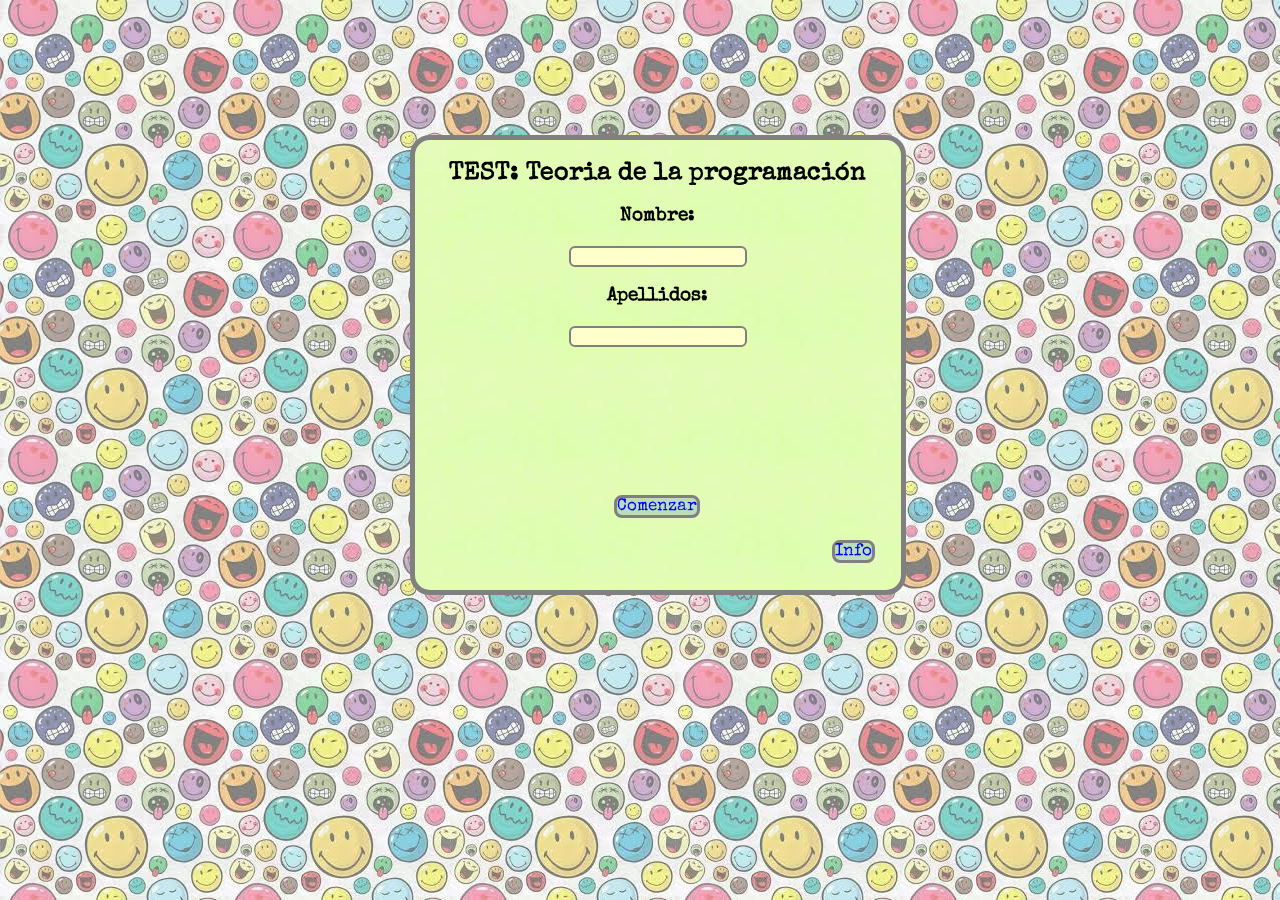
<file: index.html>
<!DOCTYPE html><html> <head> <title>Inicio Formulario 10 preguntas</title> <meta charset="utf-8" lang="ES"> <meta name="description" content=""> <meta name="viewport" content="width=device-width, initial-scale=1.0"> <link rel="stylesheet" type="text/css" media="screen and (min-width: 961px)" href="css/p.css"> <link rel="stylesheet" type="text/css" media="screen and (max-width: 960px)" href="css/m.css"> <script src='js/PRUEBAJS.js'></script> <link href="https://fonts.googleapis.com/css?family=Special+Elite" rel="stylesheet"> <link rel="shortcut icon" href="img/lobo3.ico"> </head> <body> <div class="generalindex"> <h2>TEST: Teoria de la programación</h2> <h3>Nombre:</h3> <input id='text' type='text'> <h3>Apellidos:</h3> <input id='text' type='text'> <div class="botoncomenzar"><a href="formulario10p.html">Comenzar</a></div><div class="ayudainicio"><a href="info.html">Info</a></div></div></body></html>
</file>
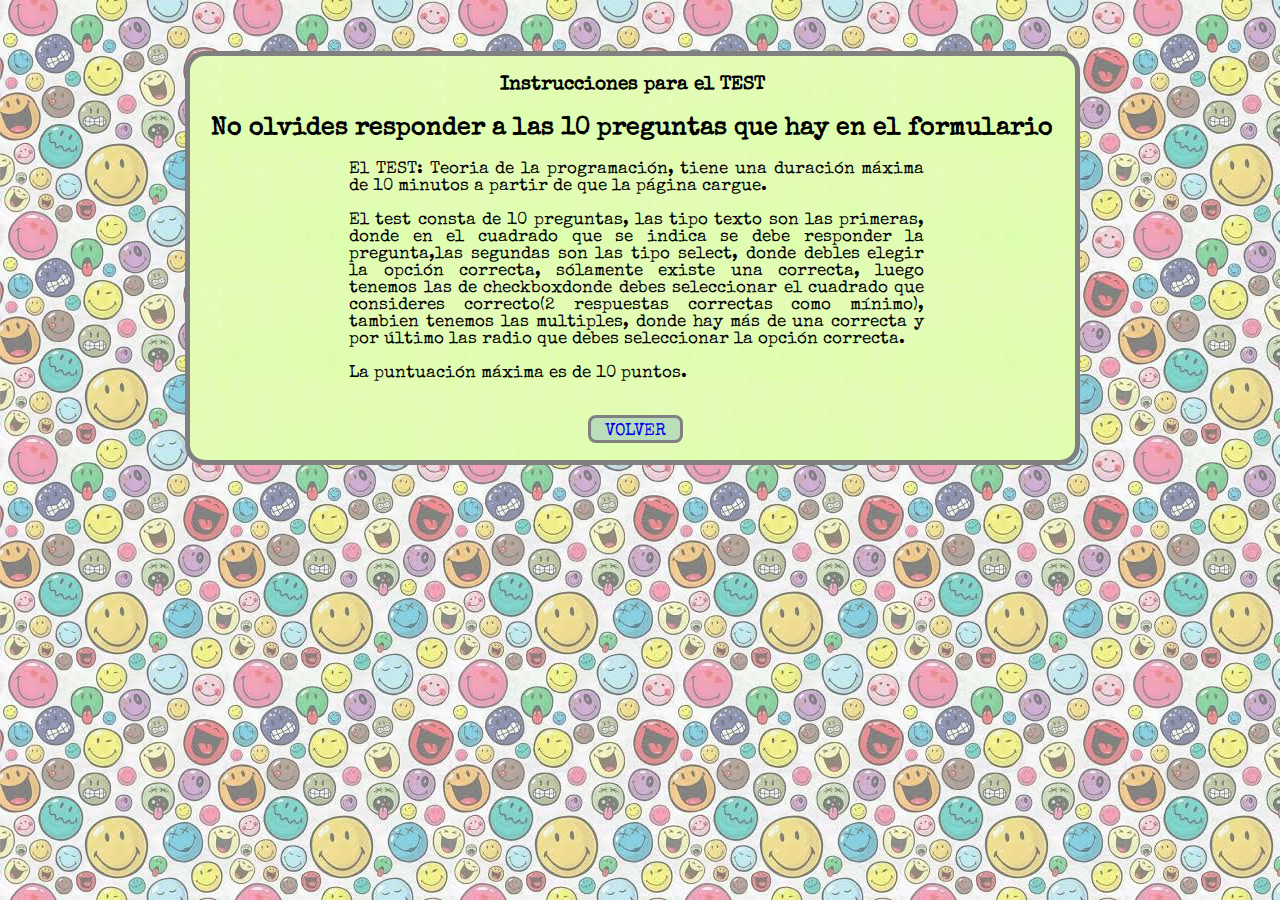
<file: info.html>
<!DOCTYPE html><html><head><title>Instrucciones</title><meta charset="utf-8" lang="ES"><meta name="description" content=""><meta name="viewport" content="width=device-width, initial-scale=1.0"><link rel="stylesheet" type="text/css" media="screen and (min-width: 961px)" href="css/p.css"><link rel="stylesheet" type="text/css" media="screen and (max-width: 960px)" href="css/m.css"><script src='js/PRUEBAJS.js'></script><link href="https://fonts.googleapis.com/css?family=Special+Elite" rel="stylesheet"><link rel="shortcut icon" href="img/lobo3.ico"></head><body><div class="generali"><h3>Instrucciones para el TEST</h3><div id="instrucciones"><h2>No olvides responder a las 10 preguntas que hay en el formulario</h2><p><div id="reglas">El TEST: Teoria de la programación, tiene una duración máxima de 10 minutos a partir de que la página cargue.<p>El test consta de 10 preguntas, las tipo texto son las primeras, donde en el cuadrado que se indica se debe responder la pregunta,las segundas son las tipo select, donde debles elegir la opción correcta, sólamente existe una correcta, luego tenemos las de checkboxdonde debes seleccionar el cuadrado que consideres correcto(2 respuestas correctas como mínimo), tambien tenemos las multiples, donde hay más de una correcta y por último las radio que debes seleccionar la opción correcta.<p>La puntuación máxima es de 10 puntos.</div><br><div id="volverprincipal"><a href="index.html"> VOLVER </a></div><br></div></div></body></html>
</file>
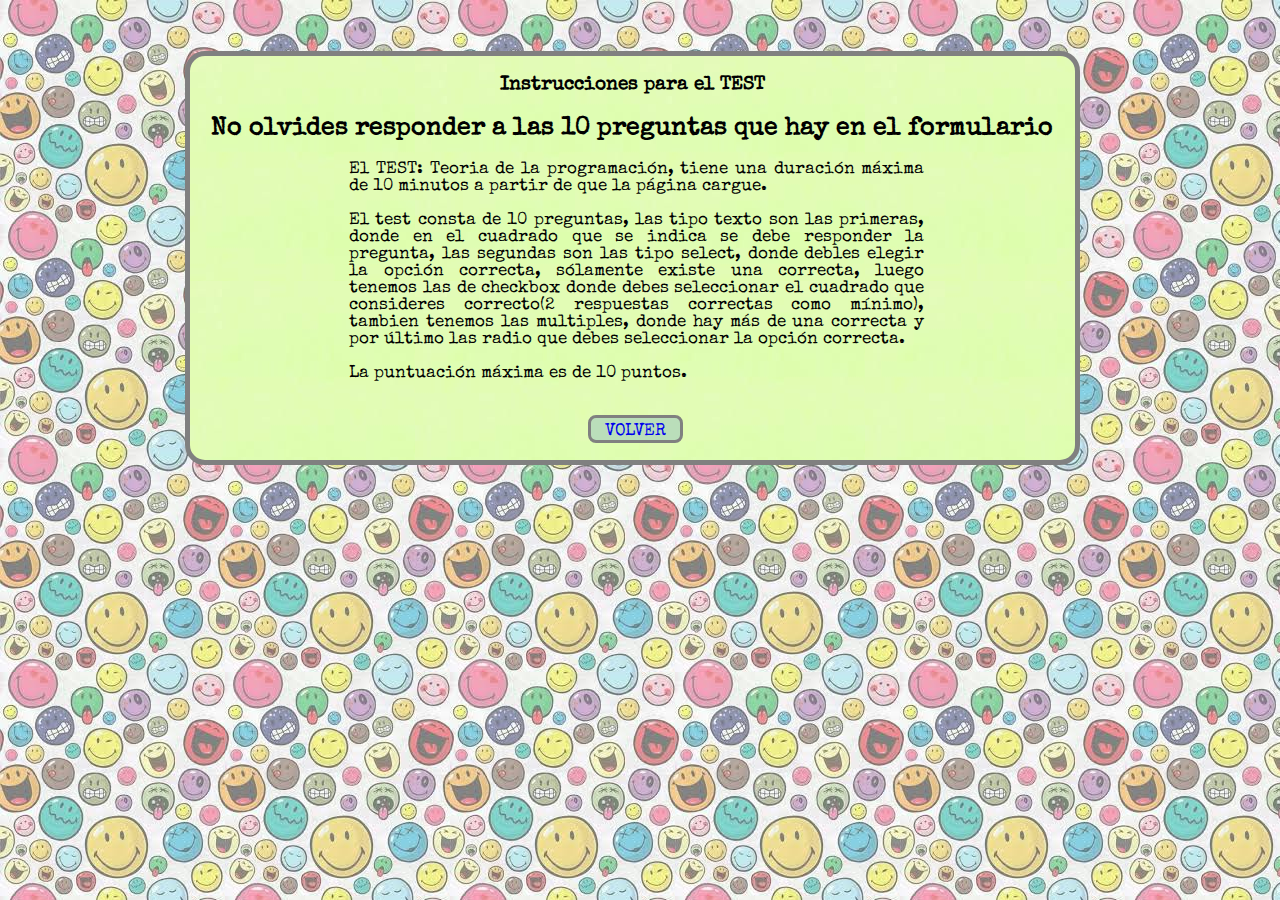
<file: instrucciones.html>
<!DOCTYPE html><html><head><title>Instrucciones</title><meta charset="utf-8" lang="ES"><meta name="description" content=""><meta name="viewport" content="width=device-width, initial-scale=1.0"><link rel="stylesheet" type="text/css" media="screen and (min-width: 961px)" href="css/p.css"><link rel="stylesheet" type="text/css" media="screen and (max-width: 960px)" href="css/m.css"> <script src='js/PRUEBAJS.js'></script> <link href="https://fonts.googleapis.com/css?family=Special+Elite" rel="stylesheet"><link rel="shortcut icon" href="img/lobo3.ico"></head><body><div class="generali"><h3>Instrucciones para el TEST</h3><div id="instrucciones"><h2>No olvides responder a las 10 preguntas que hay en el formulario</h2><p><div id="reglas"> El TEST: Teoria de la programación, tiene una duración máxima de 10 minutos a partir de que la página cargue.<p> El test consta de 10 preguntas, las tipo texto son las primeras, donde en el cuadrado que se indica se debe responder la pregunta, las segundas son las tipo select, donde debles elegir la opción correcta, sólamente existe una correcta, luego tenemos las de checkbox donde debes seleccionar el cuadrado que consideres correcto(2 respuestas correctas como mínimo), tambien tenemos las multiples, donde hay más de una correcta y por último las radio que debes seleccionar la opción correcta.<p> La puntuación máxima es de 10 puntos.</div> <br><div id="volverprincipal"><a href="formulario10p.html"> VOLVER </a></div> <br></div></div></body></html>
</file>
<file: css/p.css>
.general{border:5px solid gray;width:70%;margin-left:14%;text-align:center;background-image:url(../img/fondo7.jpg);background-repeat:repeat;border-radius:20px}.generali{border:5px solid gray;width:70%;margin-left:14%;text-align:center;background-image:url(../img/fondo7.jpg);background-repeat:repeat;border-radius:20px;margin-top:4%}.generalindex{border:5px solid gray;text-align:center;background-image:url(../img/fondo7.jpg);background-repeat:repeat;border-radius:20px;position:fixed;width:38%;left:32%;height:50%;top:15%}h3,h2{font-family:'Special Elite',cursive;color:black}#text{width:35%;background-color:#FFC;border:2px solid gray;border-radius:6px 6px}#selt{background-color:#FFC;border:2px solid gray;border-radius:6px 6px}body{background-image:url(../img/fondo5.jpg);background-repeat:repeat}html{font-size:1.3vw;font-family:'Special Elite',cursive}#esconder,#mostrar{display:block}#esconder{border-radius:20px;background-image:url(../img/fondo6.jpg);background-repeat:repeat;position:absolute;top:1.2%;width:69.39%}#resultadosDiv{font-family:'Special Elite',cursive}#botoncorregir{font-family:'Special Elite',cursive;width:20%;font-weight:700;cursor:pointer;padding:5px;margin:0 10px 20px 0;border:3px solid gray;background:#badeba;border-radius:8px 8px 8px 8px;border-color:grey}#sel1{height:90px;background-color:#FFC;border:2px solid gray;font-family:'Special Elite',cursive;border-radius:6px 6px}#sel{height:78px;background-color:#FFC;border:2px solid gray;font-family:'Special Elite',cursive;border-radius:6px 6px}#botoncorregir:hover,.ayuda:hover,#volverprincipal:hover,.botoncomenzar:hover,.ayudainicio:hover{background:gray;transform:scale(1.2);-ms-transform:scale(1.2);-moz-transform:scale(1.2);-webkit-transform:scale(1.2);-o-transform:scale(1.2) border-radius:10px 10px 10px 10px;border:4px solid white}.ayuda{text-decoration:none;font-family:'Special Elite',cursive;background:#badeba;position:fixed;left:15%;border-style:solid;top:2%;border-radius:8px 8px 8px 8px;border:3px solid gray}#volverprincipal{font-family:'Special Elite',cursive;background:#badeba;position:relative;left:15%;border-style:solid;top:2%;border-radius:8px 8px 8px 8px;border:3px solid gray;width:10%;left:45%;padding-top:5px}a:hover{color:white}a{text-decoration:none}.cronometro{width:13%;border-radius:8px 8px 8px 8px;border:4px solid gray;position:fixed;background-image:url(../img/fondo7.jpg);background-repeat:repeat}#nombrecronometro{text-align:center;padding-top:1rem;padding-bottom:.5rem}#timer{background-color:#badeba;text-align:center;color:black;border-radius:5px 5px 5px 5px;border:3px solid gray}#lobo1{left:72%;position:absolute;top:18%}img#lobo1{width:8%}#tituloexamen{font-family:'Special Elite',cursive;font-size:larger}#universidad{font-family:'Special Elite',cursive;font-size:40px;color:grey;text-decoration:underline;text-decoration-style:solid}#lobo2{left:20%;position:absolute;top:18%}img#lobo2{width:8%}#reglas{font-family:'Special Elite',cursive;width:65%;position:relative;left:18%;text-align:justify}.ayudainicio{text-decoration:none;font-family:'Special Elite',cursive;background:#badeba;position:fixed;left:65%;top:60%;border-radius:8px 8px 8px 8px;border:3px solid gray}.botoncomenzar{text-decoration:none;font-family:'Special Elite',cursive;background:#badeba;position:fixed;top:55%;left:48%;border-radius:8px 8px 8px 8px;border:3px solid gray}[type="checkbox"]{position:absolute;left:50px}[type="checkbox"]+label:after{content:'';position:absolute}[type="checkbox"]+label{display:block;position:relative;cursor:pointer;transition:color .3s}[type="checkbox"]+label:after{width:30px;height:30px;transition:all .1s;top:0;left:0}[type="checkbox"]:checked+label{color:#c76b99}#FLOR_0,#FLOR_1,#FLOR_2,#FLOR_3,#FLOR_4,#FLOR_5{position:absolute;left:45%}#checkboxDiv{position:relative;text-align:justify;left:28%}#RATON_0,#RATON_1,#RATON_2,#RATON_3,#RATON_4{position:absolute;left:-2%}[type="radio"]{position:absolute}[type="radio"]+label:after{content:'';position:absolute}[type="radio"]+label{display:block;position:relative;cursor:pointer;transition:color .3s}[type="radio"]+label:after{width:30px;height:30px;transition:all .1s;top:0;left:0}[type="radio"]:checked+label{color:#c76b99}#checkboxDiv3{text-align:left;width:70%;position:relative;left:28%}#POKEMON_0,#POKEMON_1,#POKEMON_2,#POKEMON_3{left:-3%}#color_0,#color_1,#color_2,#color_3{left:46.5%}
</file>
<file: css/m.css>
body{background-image:url(../img/fondo5.jpg);background-repeat:repeat}html{font-size:4vw;font-family:'Special Elite',cursive}.general{border:5px solid gray;text-align:center;background-image:url(../img/fondo7.jpg);background-repeat:repeat;border-radius:20px;margin-top:25%}.generali{border:5px solid gray;text-align:center;background-image:url(../img/fondo7.jpg);background-repeat:repeat;border-radius:20px;margin-top:15%}.generalindex{border:5px solid gray;text-align:center;background-image:url(../img/fondo7.jpg);background-repeat:repeat;border-radius:20px;position:fixed;height:50%;top:15%}h3,h2{font-family:'Special Elite',cursive}#esconder,#mostrar{display:block}#esconder{border-radius:20px;background-image:url(../img/fondo6.jpg);background-repeat:repeat;position:absolute;top:13.8%;width:93%}#text{background-color:#FFC;border:2px solid gray;border-radius:6px 6px}#selt{background-color:#FFC;border:2px solid gray;border-radius:6px 6px}#sel1{height:90px;background-color:#FFC;border:2px solid gray;font-family:'Special Elite',cursive;border-radius:6px 6px}#sel{height:78px;background-color:#FFC;border:2px solid gray;font-family:'Special Elite',cursive;border-radius:6px 6px}#resultadosDiv{font-family:'Special Elite',cursive}#botoncorregir{font-family:'Special Elite',cursive;width:30%;font-weight:700;cursor:pointer;padding:5px;margin:0 10px 20px 0;border:3px solid gray;background:#badeba;border-radius:8px 8px 8px 8px;border-color:grey}a:hover{color:white}a{text-decoration:none}#botoncorregir:hover,.ayuda:hover,#volverprincipal:hover{background:gray;transform:scale(1.2);-ms-transform:scale(1.2);-moz-transform:scale(1.2);-webkit-transform:scale(1.2);-o-transform:scale(1.2) border-radius:10px 10px 10px 10px;border:4px solid white}.ayuda{text-decoration:none;font-family:'Special Elite',cursive;background:#badeba;position:fixed;left:80%;border-style:solid;top:4.5%;border-radius:8px 8px 8px 8px;border:3px solid gray;padding-top:1%;height:3.5%;z-index:10}.cronometro{width:94%;top:1%;border-radius:8px 8px 8px 8px;border:3px solid gray;position:fixed;background-image:url(../img/fondo7.jpg);background-repeat:repeat;height:11%;z-index:10}#nombrecronometro{text-align:left}#timer{width:30%;background-color:#badeba;text-align:center;color:black;border-radius:5px 5px 5px 5px;border:3px solid gray;top:8.5%;position:fixed;left:6%}#lobo2{position:fixed;top:4.4%;left:47%;z-index:10}img#lobo2{width:12%}#lobo1{position:fixed;top:4%;left:64%;z-index:10}img#lobo1{width:12%}#volverprincipal{font-family:'Special Elite',cursive;background:#badeba;position:relative;left:15%;border-style:solid;top:2%;border-radius:8px 8px 8px 8px;border:3px solid gray;width:20%;left:40%;padding-top:5px}.ayudainicio{text-decoration:none;font-family:'Special Elite',cursive;background:#badeba;position:fixed;left:82%;top:60%;border-radius:8px 8px 8px 8px;border:3px solid gray;width:11%}.botoncomenzar{text-decoration:none;font-family:'Special Elite',cursive;background:#badeba;position:fixed;top:56%;left:43%;border-radius:8px 8px 8px 8px;border:3px solid gray}[type="checkbox"]{position:absolute;left:50px}[type="checkbox"]+label:after{content:'';position:absolute}[type="checkbox"]+label{display:block;position:relative;cursor:pointer;transition:color .3s;bottom:-2px}[type="checkbox"]+label:after{width:30px;height:30px;transition:all .1s;top:0;left:0}[type="checkbox"]:checked+label{color:#c76b99}#FLOR_0,#FLOR_1,#FLOR_2,#FLOR_3,#FLOR_4,#FLOR_5{position:absolute;left:36%}#checkboxDiv{line-height:150%}#checkboxDiv{position:relative;text-align:justify;left:18.5%;width:70%;line-height:150%}#RATON_0,#RATON_1,#RATON_2,#RATON_3,#RATON_4{position:absolute;left:-8.5%}[type="radio"]{position:absolute}[type="radio"]+label:after{content:'';position:absolute}[type="radio"]+label{display:block;position:relative;cursor:pointer;transition:color .3s}[type="radio"]+label:after{width:30px;height:30px;transition:all .1s;top:0;left:0}[type="radio"]:checked+label{color:#c76b99}#checkboxDiv3{text-align:left;width:70%;position:relative;left:19%;line-height:150%}#checkboxDiv2{line-height:150%}#POKEMON_0,#POKEMON_1,#POKEMON_2,#POKEMON_3{left:-9%}#color_0,#color_1,#color_2,#color_3{left:39%}
</file>
